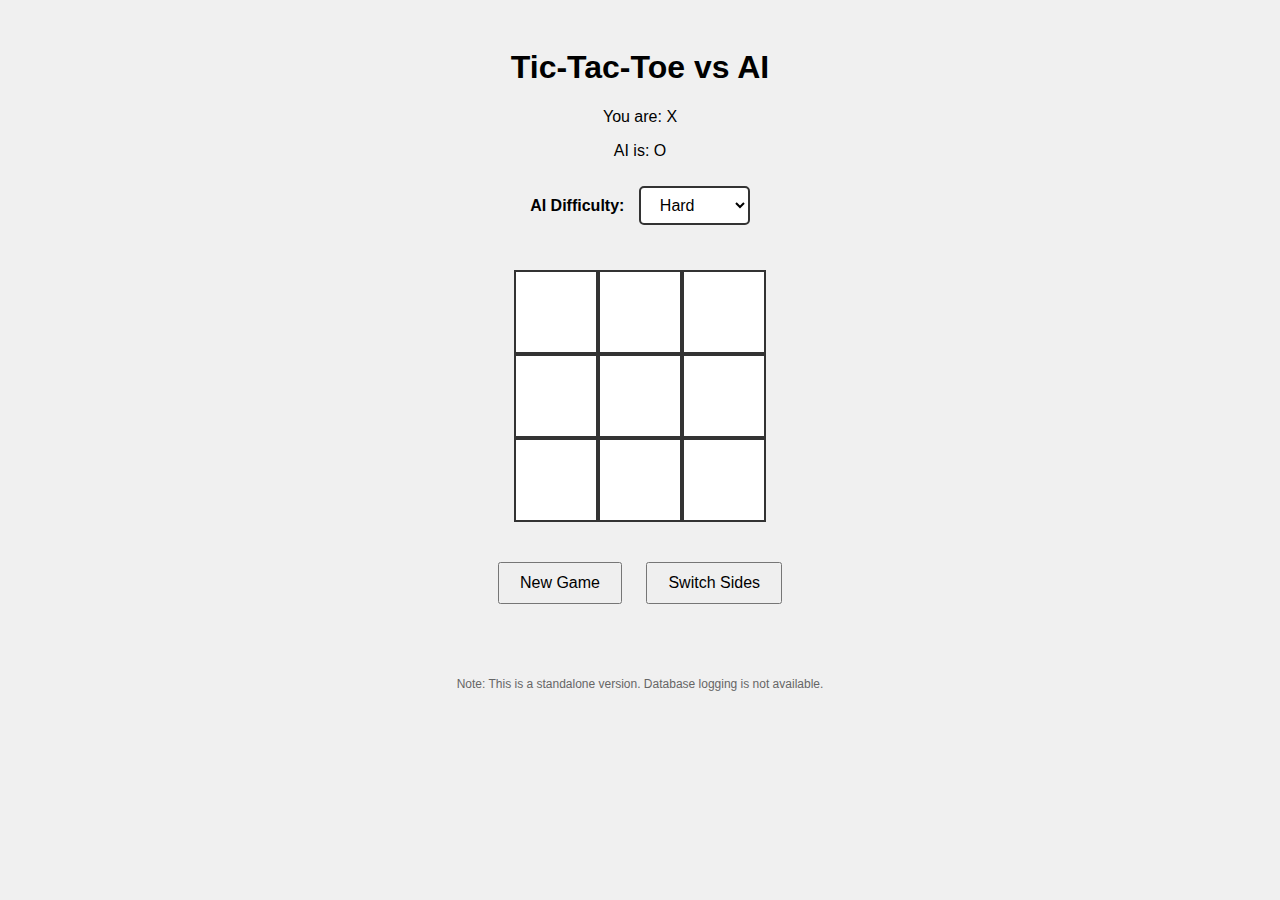
<file: docs/index.html>
<!DOCTYPE html>
<html lang="en">
<head>
    <meta charset="UTF-8">
    <meta name="viewport" content="width=device-width, initial-scale=1.0">
    <title>Tic-Tac-Toe AI</title>
    <link rel="stylesheet" href="style.css">
</head>
<body>
    <div class="container">
        <h1>Tic-Tac-Toe vs AI</h1>
        <div class="game-info">
            <p>You are: <span id="human-player">X</span></p>
            <p>AI is: <span id="ai-player">O</span></p>
        </div>
        
        <div class="difficulty-selector">
            <label for="difficulty">AI Difficulty:</label>
            <select id="difficulty" name="difficulty">
                <option value="easy">Easy</option>
                <option value="medium">Medium</option>
                <option value="hard" selected>Hard</option>
            </select>
        </div>
        
        <div class="board" id="game-board">
            <div class="row">
                <div class="cell" data-row="0" data-col="0"></div>
                <div class="cell" data-row="0" data-col="1"></div>
                <div class="cell" data-row="0" data-col="2"></div>
            </div>
            <div class="row">
                <div class="cell" data-row="1" data-col="0"></div>
                <div class="cell" data-row="1" data-col="1"></div>
                <div class="cell" data-row="1" data-col="2"></div>
            </div>
            <div class="row">
                <div class="cell" data-row="2" data-col="0"></div>
                <div class="cell" data-row="2" data-col="1"></div>
                <div class="cell" data-row="2" data-col="2"></div>
            </div>
        </div>
        
        <div class="controls">
            <button id="reset-btn">New Game</button>
            <button id="switch-sides">Switch Sides</button>
        </div>
        
        <div id="message"></div>
        
        <div class="note">
            <p><small>Note: This is a standalone version. Database logging is not available.</small></p>
        </div>
    </div>
    
    <script src="ai.js"></script>
    <script src="game.js"></script>
</body>
</html>
</file>
<file: docs/style.css>
body {
    font-family: Arial, sans-serif;
    text-align: center;
    background-color: #f0f0f0;
}

.container {
    max-width: 400px;
    margin: 0 auto;
    padding: 20px;
}

.game-info {
    margin: 15px 0;
}

.difficulty-selector {
    margin: 15px 0;
    padding: 10px;
}

.difficulty-selector label {
    font-weight: bold;
    margin-right: 10px;
    font-size: 16px;
}

.difficulty-selector select {
    padding: 8px 15px;
    font-size: 16px;
    border: 2px solid #333;
    border-radius: 5px;
    background-color: white;
    cursor: pointer;
    transition: all 0.3s ease;
}

.difficulty-selector select:hover {
    background-color: #f0f0f0;
}

.difficulty-selector select:focus {
    outline: none;
    border-color: #3498db;
    box-shadow: 0 0 5px rgba(52, 152, 219, 0.5);
}

.board {
    display: inline-block;
    margin: 20px 0;
}

.row {
    display: flex;
}

.cell {
    width: 80px;
    height: 80px;
    border: 2px solid #333;
    display: flex;
    align-items: center;
    justify-content: center;
    font-size: 24px;
    font-weight: bold;
    cursor: pointer;
    background-color: white;
}

.cell.x { color: #e74c3c; }
.cell.o { color: #3498db; }

.controls {
    margin: 20px 0;
}

button {
    padding: 10px 20px;
    margin: 0 10px;
    font-size: 16px;
    cursor: pointer;
}

#message {
    font-size: 18px;
    font-weight: bold;
    margin: 20px 0;
    height: 30px;
}

.note {
    margin-top: 20px;
    color: #666;
}

.note small {
    font-size: 12px;
}
</file>
